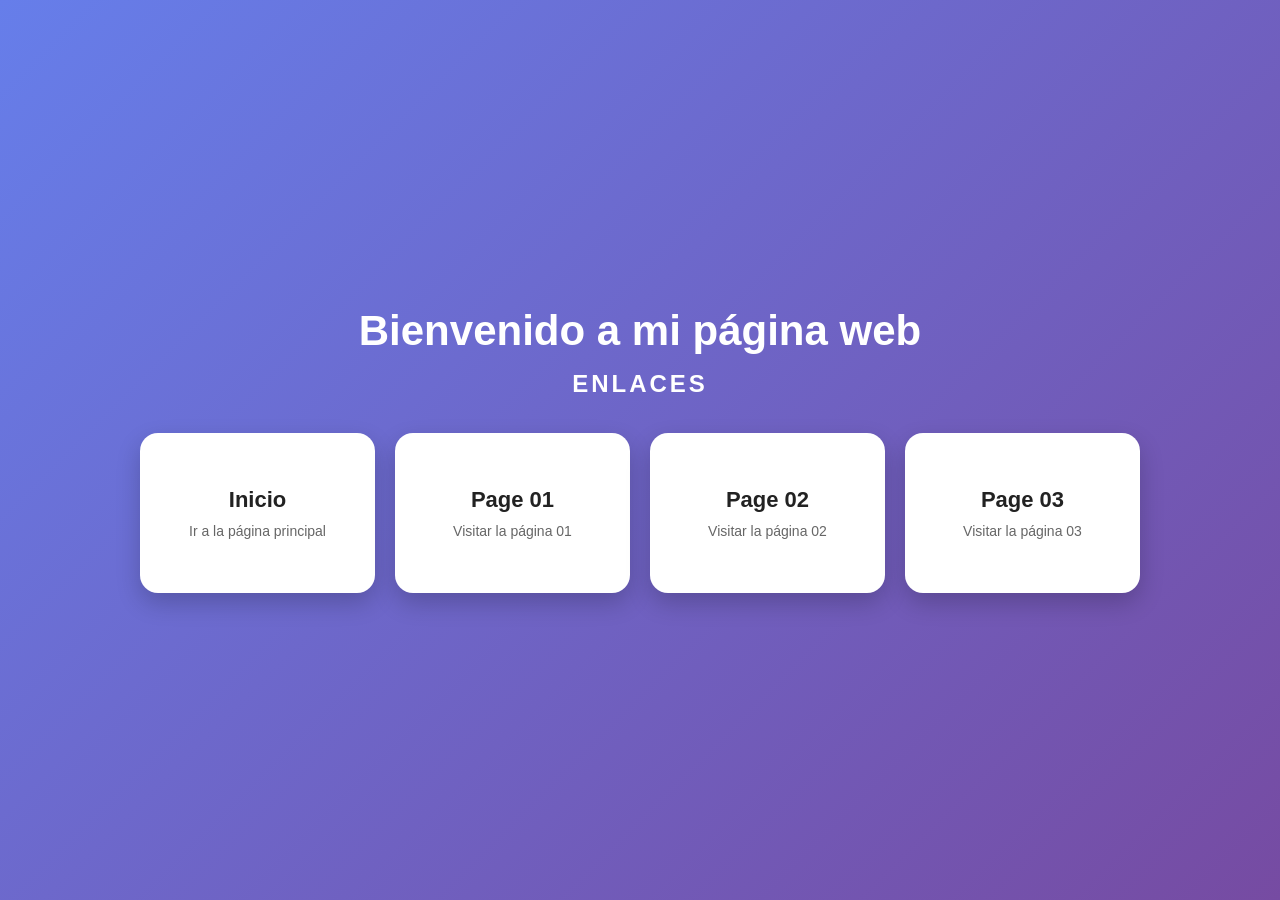
<file: index.html>
<!DOCTYPE html>
<html lang="es">

<head>
    <meta charset="UTF-8">
    <meta name="viewport" content="width=device-width, initial-scale=1.0">
    <title>Mi Página Web</title>
    <link rel="stylesheet" href="style/index.css">
</head>

<body>

    <main class="contenedor">

        <h1>Bienvenido a mi página web</h1>
        <h2>ENLACES</h2>

        <section class="cards">

            <a class="card" href="index.html">
                <h3>Inicio</h3>
                <p>Ir a la página principal</p>
            </a>

            <a class="card" href="page01.html">
                <h3>Page 01</h3>
                <p>Visitar la página 01</p>
            </a>

            <a class="card" href="page02.html">
                <h3>Page 02</h3>
                <p>Visitar la página 02</p>
            </a>

            <a class="card" href="page03.html">
                <h3>Page 03</h3>
                <p>Visitar la página 03</p>
            </a>

        </section>

    </main>

</body>
</html>
</file>
<file: style/index.css>
/* Configuración general */
* {
    margin: 0;
    padding: 0;
    box-sizing: border-box;
}

body {
    font-family: Arial, Helvetica, sans-serif;
    min-height: 100vh;

    background: linear-gradient(135deg, #667eea, #764ba2);

    display: flex;
    justify-content: center;
    align-items: center;

    padding: 30px;
}

/* Contenedor principal */
.contenedor {
    width: 100%;
    max-width: 1000px;

    text-align: center;
}

/* Títulos */
h1 {
    color: white;
    font-size: 42px;
    margin-bottom: 15px;
}

h2 {
    color: white;
    font-size: 24px;
    margin-bottom: 35px;
    letter-spacing: 3px;
}

/* Contenedor de las cards */
.cards {
    display: grid;

    grid-template-columns: repeat(4, 1fr);

    gap: 20px;
}

/* Card */
.card {
    text-decoration: none;
    color: #222;

    background-color: white;

    padding: 30px 20px;

    border-radius: 18px;

    box-shadow: 0 10px 25px rgba(0, 0, 0, 0.2);

    transition: all 0.3s ease;

    min-height: 160px;

    display: flex;
    flex-direction: column;
    justify-content: center;
    align-items: center;
}

/* Título de la card */
.card h3 {
    font-size: 22px;
    margin-bottom: 10px;
}

/* Descripción */
.card p {
    color: #666;
    font-size: 14px;
}

/* Efecto cuando pasas el mouse */
.card:hover {
    transform: translateY(-10px);

    box-shadow: 0 18px 35px rgba(0, 0, 0, 0.3);

    background-color: #f5f7ff;
}

/* Efecto al hacer clic */
.card:active {
    transform: scale(0.95);
}

/* Responsive para tablets */
@media (max-width: 800px) {
    .cards {
        grid-template-columns: repeat(2, 1fr);
    }

    h1 {
        font-size: 32px;
    }
}

/* Responsive para celulares */
@media (max-width: 500px) {
    .cards {
        grid-template-columns: 1fr;
    }

    h1 {
        font-size: 28px;
    }

    body {
        padding: 20px;
    }
}
</file>
